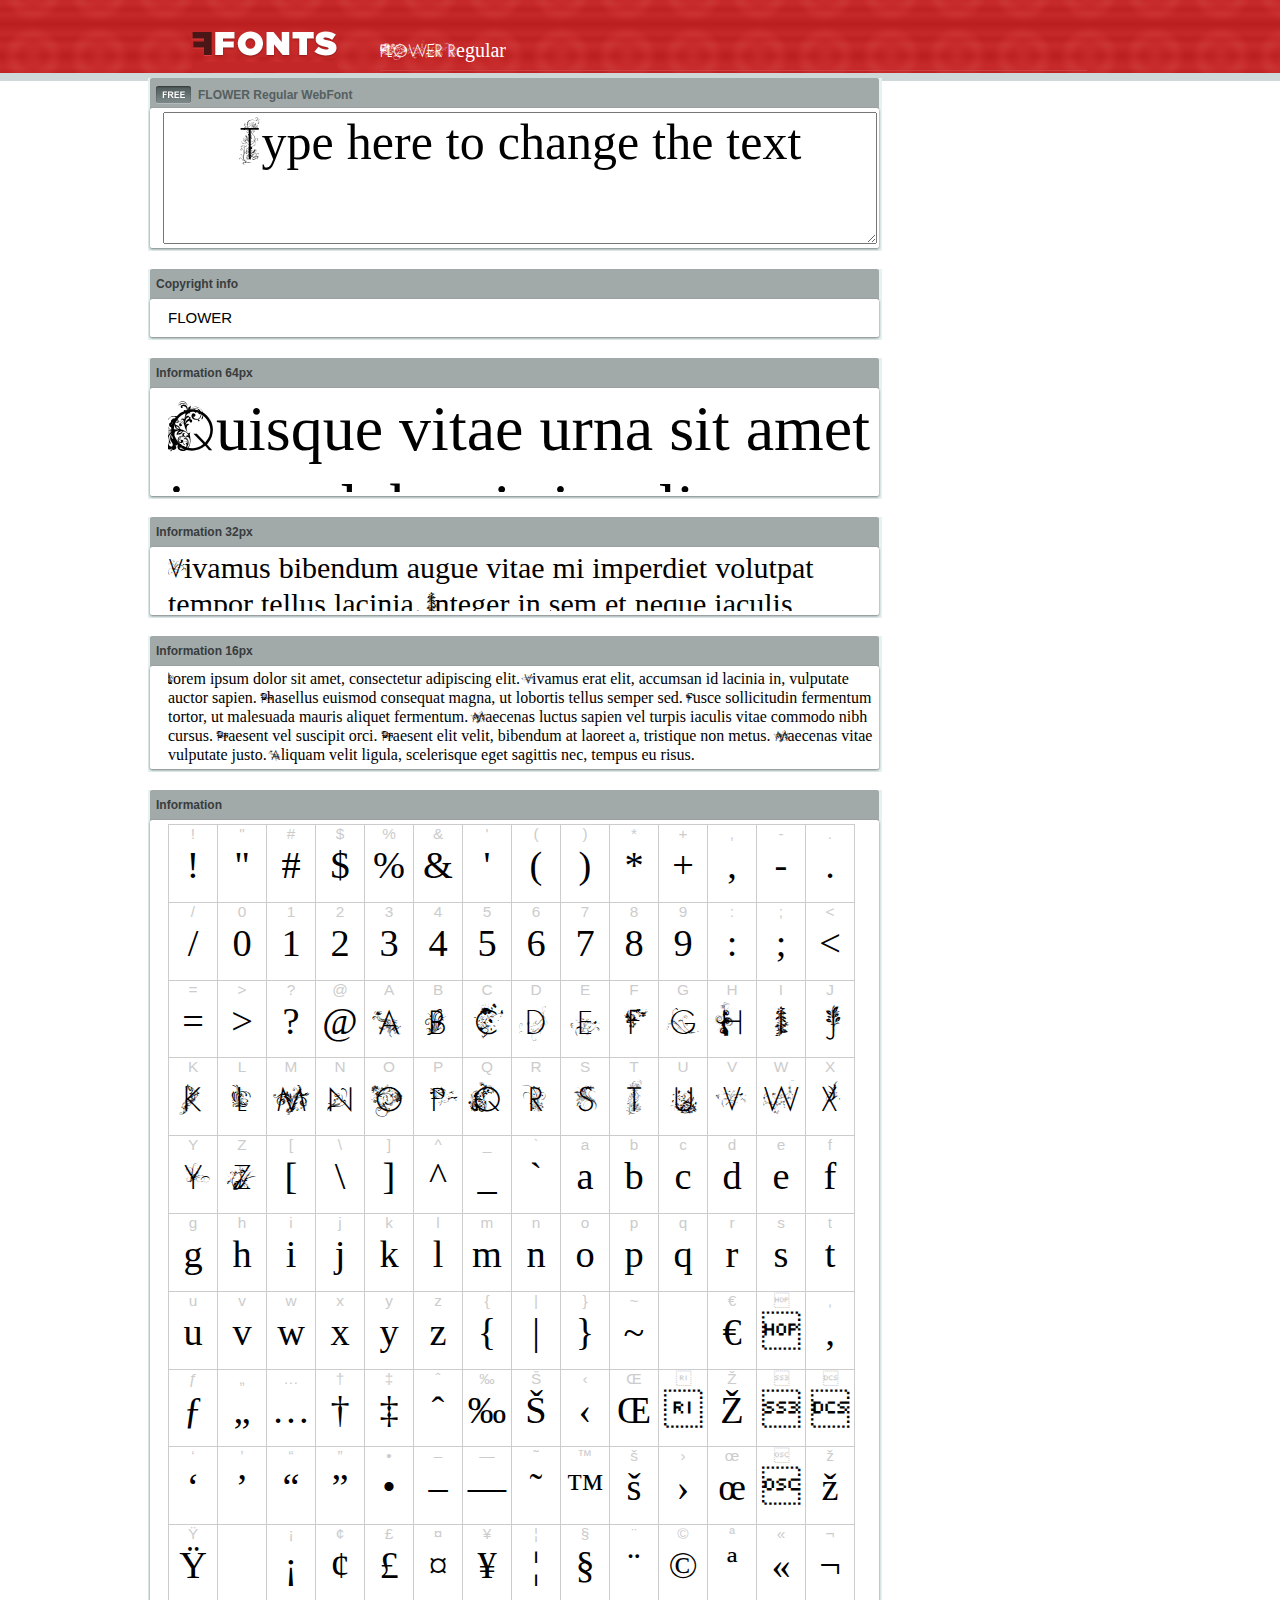
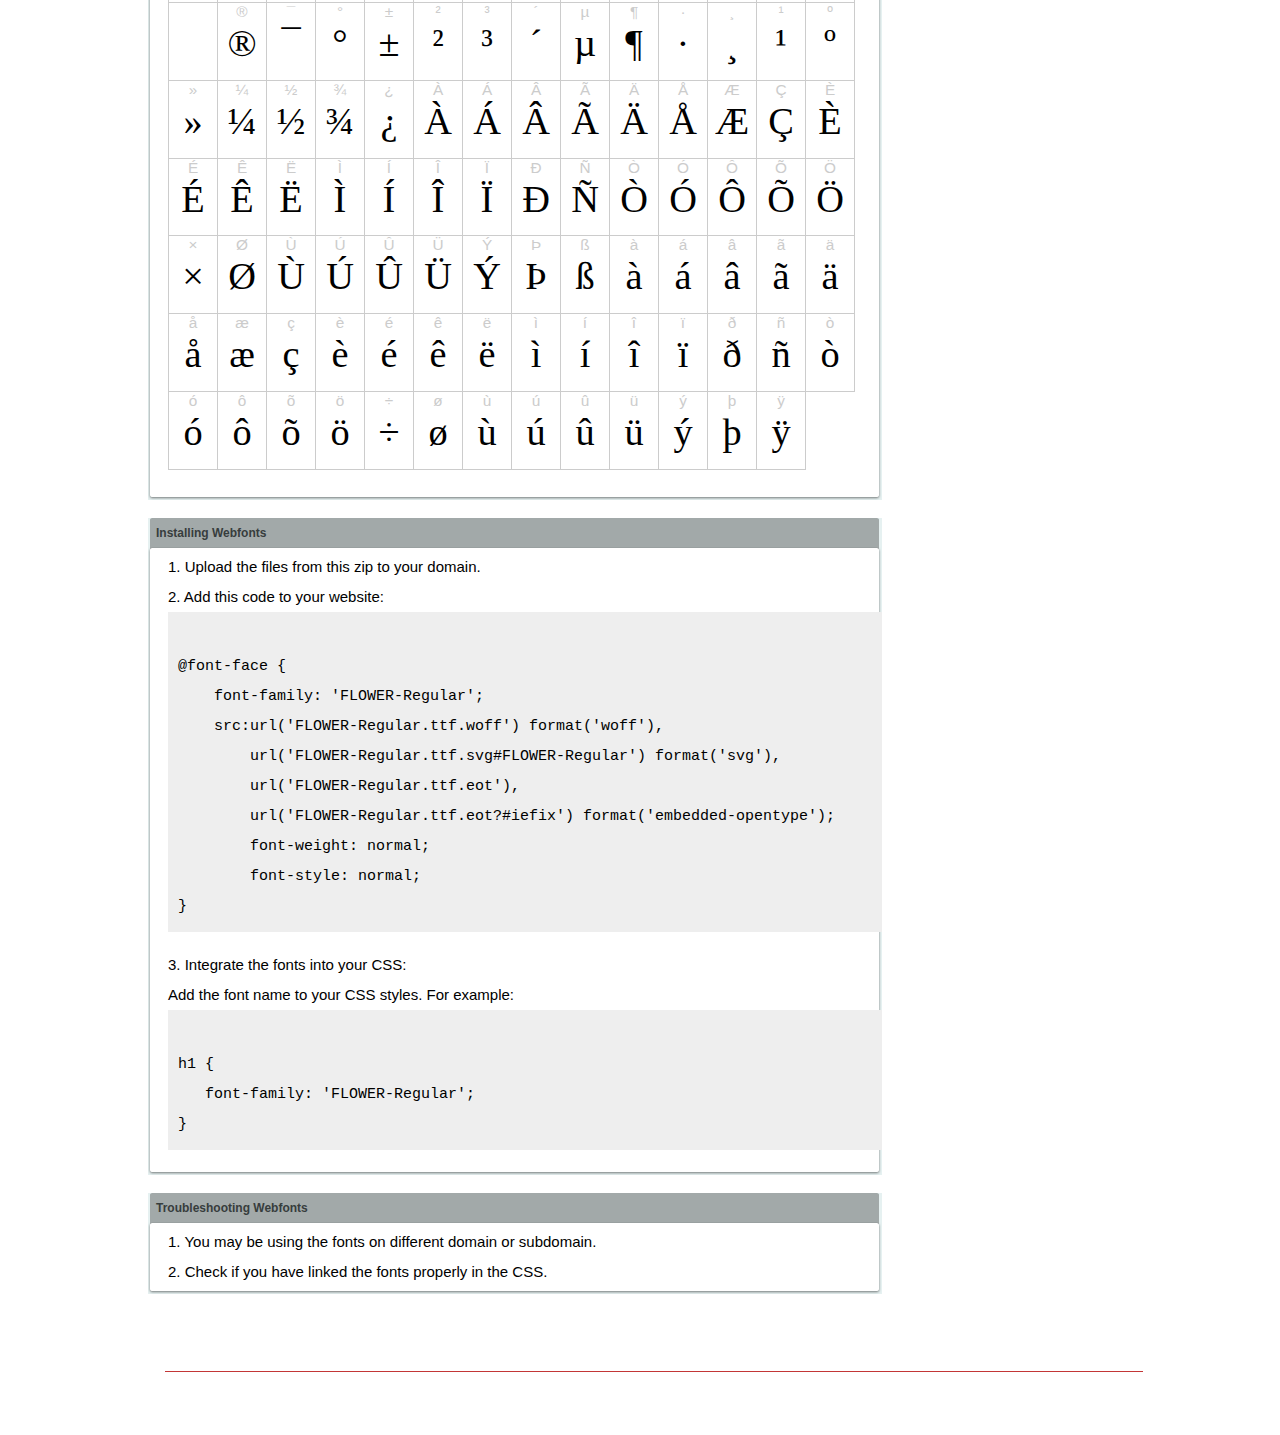
<file: webfonts_FLOWER-Regular/example.html>
<!DOCTYPE html PUBLIC "-//W3C//DTD XHTML 1.0 Transitional//EN" "http://www.w3.org/TR/xhtml1/DTD/xhtml1-transitional.dtd">
<html xmlns="http://www.w3.org/1999/xhtml">
<head>
<meta http-equiv="Content-Type" content="text/html; charset=UTF-8" />
<title>FLOWER Regular WebFont</title>
<meta name="description" content="FLOWER Regular WebFont" />
<meta name="keywords" content="FLOWER Regular WebFont" />
<style type="text/css">
@font-face {
  font-family: 'FLOWER-Regular';
    src:  url('FLOWER-Regular.ttf.woff') format('woff'),
    url('FLOWER-Regular.ttf.svg#FLOWER-Regular') format('svg'),
    url('FLOWER-Regular.ttf.eot'),
    url('FLOWER-Regular.eot?#iefix') format('embedded-opentype'); 
    font-weight: normal;
    font-style: normal;
}.examplefontl {
  font-family: 'FLOWER-Regular';  
  color: black;
}
.examplefont {
  padding-bottom: 2em;
  overflow: hidden; 
  text-align: center;
}
.examplefont div {
  float: left;
  border: 1px solid #ccc;
  text-align: center;
  width: 1.25em;
  height: 2em;
  margin-right: -1px;
  margin-bottom: -1px;
  font-size: 3.2em; 
}
.examplefont div .defaultC {
  color: #ccc;
  font-family: arial, sans-serif;
  font-size: .4em;
  display: block;
}
*{margin:0;padding:0;}
body{margin:0px;padding:0px;background:#FFFFFF url(images/bgtile.gif?1) repeat-x;font-family:Arial, Helvetica, sans-serif;}
#header{background:url(images/headertile.gif);height:73px;margin:0px;overflow:hidden;}
#head{width:707px;float:left;height:31px;margin:39px 0 0 0;padding:0px;color:#ffffff;font-size:15px;border-bottom:1px solid #c94040;overflow:hidden;}
#head a{color:#ffffff;text-decoration:none;}
#headspan1{float:left;}
.container{width:994px;margin:0 auto;padding:0px;overflow:hidden;}
#content{width:734px;margin:5px 0px 0px 5px;float:left;padding:0px;font-size:12px;display:inline;color:#868e8e;overflow:hidden;}
.fontbox{background:url(images/fontboxtile.gif);width:734px;margin:0 0 18px 0;padding:0;overflow:hidden;}
.fontboxtop{background:url(images/fontboxtop.gif) no-repeat top left;height:18px;font-size:12px;color:#373d3d;width:718px;padding:8px;margin:0;overflow:hidden;}
.fontboxtop a{color:#373d3d;text-decoration:none;}
.fontboxspan1{background:url(images/free.gif) no-repeat;padding:2px 0 2px 42px;float:left;}
h6{background:url(images/logo.gif) top left no-repeat;width:230px;height:73px;margin:0px 0px 0px 7px;float:left;}
h6 a{display:block;height:73px;}
h6 a span{display:none;}
h1{display:inline;font-size:12px;font-weight:bold;color:#546060;padding:0px;float:left;}
.btn{border:0;margin:0;background:url('images/button.gif');background-repeat:repeat-x;color:#fff;width:127px;height:28px;font-size:17px;}
.inputsubtmi{border:1px solid #e1ebeb;border-bottom:2px solid #c7d1d1;padding:6px;margin:0 0 8px 0;}
.partner{font-size:16px;font-weight:bold;color:#000000;padding:0px;margin:39px 0px 12px 30px;}
.fontboxspan1notfree{padding:2px 0 2px 42px;float:left;}
#footer{height:123px;margin:0px;padding:0px;background:url(http://www.altfonts.com/images/foottile.gif);}
#foot{width:1005px;height:123px;background:url(http://www.altfonts.com/images/foot.gif) top left no-repeat;margin:0 auto;padding:0px;}
#copyright{height:31px;padding:28px 0 0 118px;margin:0 0 0 27px;border-bottom:1px solid #c33636;font-size:14px;color:#4a1616;}
code {
	white-space: pre;
	background-color: #eee;
	display: block;
	padding: 10px;
	margin-bottom: 18px;
	overflow: auto;
}    
</style>
</head>
<body>
<div id="header">
<div class="container">
<h6><a href="http://webfonts.ffonts.net" title="WebFonts"><span>WebFonts</span></a></h6>
<div id="head">
<span id="headspan1">
   <span style="font-family: 'FLOWER-Regular';font-size: 20px; color: white;">FLOWER Regular</span> 
</span>
</div>
</div>
</div>
<div class="container">
<div id="content">
<!-- WebFont --> 
<div class="fontbox">
<div class="fontboxtop"><span class="fontboxspan1"><h1>FLOWER Regular WebFont</h1></span></div>
 <textarea id="txtAreaTryFont" cols="" rows="2" style="font-family: 'FLOWER-Regular';width:97%; font-size: 50px; height: 130px;text-align: center;margin-left: 15px;" 
           onclick="if (this.value=='Type here to change the text') this.value=''">Type here to change the text</textarea>
<img src="images/fontboxbottom.gif" width="734" height="7" alt="" />
</div>
<div class="fontbox">
<div class="fontboxtop"><b>Copyright info</b></div>
<div style="text-align: left;margin-left:20px;color: black;font-size:15px;line-height:200%">
 FLOWER
</div>
<img src="images/fontboxbottom.gif" width="734" height="7" alt="" />
</div>
<div class="fontbox">
<div class="fontboxtop"><b>Information 64px</b></div>
<div style="font-family: 'FLOWER-Regular';margin-left:20px;font-size:64px;color:black;float: left;display: inline; overflow: hidden;height:100px;">
 Quisque vitae urna sit amet ipsum lobortis iaculis volutpat sit amet nibh. 
</div>
<img src="images/fontboxbottom.gif" width="734" height="7" alt="" />
</div>
<div class="fontbox">
<div class="fontboxtop"><b>Information 32px</b></div>
<div style="font-family: 'FLOWER-Regular';margin-left:20px;font-size:30px;color:black;float: left;display: inline; overflow: hidden;height:60px;">
 Vivamus bibendum augue vitae mi imperdiet volutpat tempor tellus lacinia. Integer in sem et neque iaculis malesuada. 
</div>
<img src="images/fontboxbottom.gif" width="734" height="7" alt="" />
</div>
<div class="fontbox">
<div class="fontboxtop"><b>Information 16px</b></div>
<div style="font-family: 'FLOWER-Regular';margin-left:20px;font-size:16px;color:black;float: left;display: inline; overflow: hidden;">
 Lorem ipsum dolor sit amet, consectetur adipiscing elit. Vivamus erat elit, accumsan id lacinia in, vulputate auctor sapien. Phasellus euismod consequat magna, ut lobortis tellus semper sed. Fusce sollicitudin fermentum tortor, ut malesuada mauris aliquet fermentum. Maecenas luctus sapien vel turpis iaculis vitae commodo nibh cursus. Praesent vel suscipit orci. Praesent elit velit, bibendum at laoreet a, tristique non metus. Maecenas vitae vulputate justo. Aliquam velit ligula, scelerisque eget sagittis nec, tempus eu risus. 
</div>
<img src="images/fontboxbottom.gif" width="734" height="7" alt="" />
</div>
<div class="fontbox">
<div class="fontboxtop"><b>Information</b></div>
<div class="examplefont examplefontl" style="text-align: center;margin-left:20px;">
 <div><span class="defaultC">&#33;</span><span>&#33;</span></div><div><span class="defaultC">&#34;</span><span>&#34;</span></div><div><span class="defaultC">&#35;</span><span>&#35;</span></div><div><span class="defaultC">&#36;</span><span>&#36;</span></div><div><span class="defaultC">&#37;</span><span>&#37;</span></div><div><span class="defaultC">&#38;</span><span>&#38;</span></div><div><span class="defaultC">&#39;</span><span>&#39;</span></div><div><span class="defaultC">&#40;</span><span>&#40;</span></div><div><span class="defaultC">&#41;</span><span>&#41;</span></div><div><span class="defaultC">&#42;</span><span>&#42;</span></div><div><span class="defaultC">&#43;</span><span>&#43;</span></div><div><span class="defaultC">&#44;</span><span>&#44;</span></div><div><span class="defaultC">&#45;</span><span>&#45;</span></div><div><span class="defaultC">&#46;</span><span>&#46;</span></div><div><span class="defaultC">&#47;</span><span>&#47;</span></div><div><span class="defaultC">&#48;</span><span>&#48;</span></div><div><span class="defaultC">&#49;</span><span>&#49;</span></div><div><span class="defaultC">&#50;</span><span>&#50;</span></div><div><span class="defaultC">&#51;</span><span>&#51;</span></div><div><span class="defaultC">&#52;</span><span>&#52;</span></div><div><span class="defaultC">&#53;</span><span>&#53;</span></div><div><span class="defaultC">&#54;</span><span>&#54;</span></div><div><span class="defaultC">&#55;</span><span>&#55;</span></div><div><span class="defaultC">&#56;</span><span>&#56;</span></div><div><span class="defaultC">&#57;</span><span>&#57;</span></div><div><span class="defaultC">&#58;</span><span>&#58;</span></div><div><span class="defaultC">&#59;</span><span>&#59;</span></div><div><span class="defaultC">&#60;</span><span>&#60;</span></div><div><span class="defaultC">&#61;</span><span>&#61;</span></div><div><span class="defaultC">&#62;</span><span>&#62;</span></div><div><span class="defaultC">&#63;</span><span>&#63;</span></div><div><span class="defaultC">&#64;</span><span>&#64;</span></div><div><span class="defaultC">&#65;</span><span>&#65;</span></div><div><span class="defaultC">&#66;</span><span>&#66;</span></div><div><span class="defaultC">&#67;</span><span>&#67;</span></div><div><span class="defaultC">&#68;</span><span>&#68;</span></div><div><span class="defaultC">&#69;</span><span>&#69;</span></div><div><span class="defaultC">&#70;</span><span>&#70;</span></div><div><span class="defaultC">&#71;</span><span>&#71;</span></div><div><span class="defaultC">&#72;</span><span>&#72;</span></div><div><span class="defaultC">&#73;</span><span>&#73;</span></div><div><span class="defaultC">&#74;</span><span>&#74;</span></div><div><span class="defaultC">&#75;</span><span>&#75;</span></div><div><span class="defaultC">&#76;</span><span>&#76;</span></div><div><span class="defaultC">&#77;</span><span>&#77;</span></div><div><span class="defaultC">&#78;</span><span>&#78;</span></div><div><span class="defaultC">&#79;</span><span>&#79;</span></div><div><span class="defaultC">&#80;</span><span>&#80;</span></div><div><span class="defaultC">&#81;</span><span>&#81;</span></div><div><span class="defaultC">&#82;</span><span>&#82;</span></div><div><span class="defaultC">&#83;</span><span>&#83;</span></div><div><span class="defaultC">&#84;</span><span>&#84;</span></div><div><span class="defaultC">&#85;</span><span>&#85;</span></div><div><span class="defaultC">&#86;</span><span>&#86;</span></div><div><span class="defaultC">&#87;</span><span>&#87;</span></div><div><span class="defaultC">&#88;</span><span>&#88;</span></div><div><span class="defaultC">&#89;</span><span>&#89;</span></div><div><span class="defaultC">&#90;</span><span>&#90;</span></div><div><span class="defaultC">&#91;</span><span>&#91;</span></div><div><span class="defaultC">&#92;</span><span>&#92;</span></div><div><span class="defaultC">&#93;</span><span>&#93;</span></div><div><span class="defaultC">&#94;</span><span>&#94;</span></div><div><span class="defaultC">&#95;</span><span>&#95;</span></div><div><span class="defaultC">&#96;</span><span>&#96;</span></div><div><span class="defaultC">&#97;</span><span>&#97;</span></div><div><span class="defaultC">&#98;</span><span>&#98;</span></div><div><span class="defaultC">&#99;</span><span>&#99;</span></div><div><span class="defaultC">&#100;</span><span>&#100;</span></div><div><span class="defaultC">&#101;</span><span>&#101;</span></div><div><span class="defaultC">&#102;</span><span>&#102;</span></div><div><span class="defaultC">&#103;</span><span>&#103;</span></div><div><span class="defaultC">&#104;</span><span>&#104;</span></div><div><span class="defaultC">&#105;</span><span>&#105;</span></div><div><span class="defaultC">&#106;</span><span>&#106;</span></div><div><span class="defaultC">&#107;</span><span>&#107;</span></div><div><span class="defaultC">&#108;</span><span>&#108;</span></div><div><span class="defaultC">&#109;</span><span>&#109;</span></div><div><span class="defaultC">&#110;</span><span>&#110;</span></div><div><span class="defaultC">&#111;</span><span>&#111;</span></div><div><span class="defaultC">&#112;</span><span>&#112;</span></div><div><span class="defaultC">&#113;</span><span>&#113;</span></div><div><span class="defaultC">&#114;</span><span>&#114;</span></div><div><span class="defaultC">&#115;</span><span>&#115;</span></div><div><span class="defaultC">&#116;</span><span>&#116;</span></div><div><span class="defaultC">&#117;</span><span>&#117;</span></div><div><span class="defaultC">&#118;</span><span>&#118;</span></div><div><span class="defaultC">&#119;</span><span>&#119;</span></div><div><span class="defaultC">&#120;</span><span>&#120;</span></div><div><span class="defaultC">&#121;</span><span>&#121;</span></div><div><span class="defaultC">&#122;</span><span>&#122;</span></div><div><span class="defaultC">&#123;</span><span>&#123;</span></div><div><span class="defaultC">&#124;</span><span>&#124;</span></div><div><span class="defaultC">&#125;</span><span>&#125;</span></div><div><span class="defaultC">&#126;</span><span>&#126;</span></div><div><span class="defaultC">&#127;</span><span>&#127;</span></div><div><span class="defaultC">&#128;</span><span>&#128;</span></div><div><span class="defaultC">&#129;</span><span>&#129;</span></div><div><span class="defaultC">&#130;</span><span>&#130;</span></div><div><span class="defaultC">&#131;</span><span>&#131;</span></div><div><span class="defaultC">&#132;</span><span>&#132;</span></div><div><span class="defaultC">&#133;</span><span>&#133;</span></div><div><span class="defaultC">&#134;</span><span>&#134;</span></div><div><span class="defaultC">&#135;</span><span>&#135;</span></div><div><span class="defaultC">&#136;</span><span>&#136;</span></div><div><span class="defaultC">&#137;</span><span>&#137;</span></div><div><span class="defaultC">&#138;</span><span>&#138;</span></div><div><span class="defaultC">&#139;</span><span>&#139;</span></div><div><span class="defaultC">&#140;</span><span>&#140;</span></div><div><span class="defaultC">&#141;</span><span>&#141;</span></div><div><span class="defaultC">&#142;</span><span>&#142;</span></div><div><span class="defaultC">&#143;</span><span>&#143;</span></div><div><span class="defaultC">&#144;</span><span>&#144;</span></div><div><span class="defaultC">&#145;</span><span>&#145;</span></div><div><span class="defaultC">&#146;</span><span>&#146;</span></div><div><span class="defaultC">&#147;</span><span>&#147;</span></div><div><span class="defaultC">&#148;</span><span>&#148;</span></div><div><span class="defaultC">&#149;</span><span>&#149;</span></div><div><span class="defaultC">&#150;</span><span>&#150;</span></div><div><span class="defaultC">&#151;</span><span>&#151;</span></div><div><span class="defaultC">&#152;</span><span>&#152;</span></div><div><span class="defaultC">&#153;</span><span>&#153;</span></div><div><span class="defaultC">&#154;</span><span>&#154;</span></div><div><span class="defaultC">&#155;</span><span>&#155;</span></div><div><span class="defaultC">&#156;</span><span>&#156;</span></div><div><span class="defaultC">&#157;</span><span>&#157;</span></div><div><span class="defaultC">&#158;</span><span>&#158;</span></div><div><span class="defaultC">&#159;</span><span>&#159;</span></div><div><span class="defaultC">&#160;</span><span>&#160;</span></div><div><span class="defaultC">&#161;</span><span>&#161;</span></div><div><span class="defaultC">&#162;</span><span>&#162;</span></div><div><span class="defaultC">&#163;</span><span>&#163;</span></div><div><span class="defaultC">&#164;</span><span>&#164;</span></div><div><span class="defaultC">&#165;</span><span>&#165;</span></div><div><span class="defaultC">&#166;</span><span>&#166;</span></div><div><span class="defaultC">&#167;</span><span>&#167;</span></div><div><span class="defaultC">&#168;</span><span>&#168;</span></div><div><span class="defaultC">&#169;</span><span>&#169;</span></div><div><span class="defaultC">&#170;</span><span>&#170;</span></div><div><span class="defaultC">&#171;</span><span>&#171;</span></div><div><span class="defaultC">&#172;</span><span>&#172;</span></div><div><span class="defaultC">&#173;</span><span>&#173;</span></div><div><span class="defaultC">&#174;</span><span>&#174;</span></div><div><span class="defaultC">&#175;</span><span>&#175;</span></div><div><span class="defaultC">&#176;</span><span>&#176;</span></div><div><span class="defaultC">&#177;</span><span>&#177;</span></div><div><span class="defaultC">&#178;</span><span>&#178;</span></div><div><span class="defaultC">&#179;</span><span>&#179;</span></div><div><span class="defaultC">&#180;</span><span>&#180;</span></div><div><span class="defaultC">&#181;</span><span>&#181;</span></div><div><span class="defaultC">&#182;</span><span>&#182;</span></div><div><span class="defaultC">&#183;</span><span>&#183;</span></div><div><span class="defaultC">&#184;</span><span>&#184;</span></div><div><span class="defaultC">&#185;</span><span>&#185;</span></div><div><span class="defaultC">&#186;</span><span>&#186;</span></div><div><span class="defaultC">&#187;</span><span>&#187;</span></div><div><span class="defaultC">&#188;</span><span>&#188;</span></div><div><span class="defaultC">&#189;</span><span>&#189;</span></div><div><span class="defaultC">&#190;</span><span>&#190;</span></div><div><span class="defaultC">&#191;</span><span>&#191;</span></div><div><span class="defaultC">&#192;</span><span>&#192;</span></div><div><span class="defaultC">&#193;</span><span>&#193;</span></div><div><span class="defaultC">&#194;</span><span>&#194;</span></div><div><span class="defaultC">&#195;</span><span>&#195;</span></div><div><span class="defaultC">&#196;</span><span>&#196;</span></div><div><span class="defaultC">&#197;</span><span>&#197;</span></div><div><span class="defaultC">&#198;</span><span>&#198;</span></div><div><span class="defaultC">&#199;</span><span>&#199;</span></div><div><span class="defaultC">&#200;</span><span>&#200;</span></div><div><span class="defaultC">&#201;</span><span>&#201;</span></div><div><span class="defaultC">&#202;</span><span>&#202;</span></div><div><span class="defaultC">&#203;</span><span>&#203;</span></div><div><span class="defaultC">&#204;</span><span>&#204;</span></div><div><span class="defaultC">&#205;</span><span>&#205;</span></div><div><span class="defaultC">&#206;</span><span>&#206;</span></div><div><span class="defaultC">&#207;</span><span>&#207;</span></div><div><span class="defaultC">&#208;</span><span>&#208;</span></div><div><span class="defaultC">&#209;</span><span>&#209;</span></div><div><span class="defaultC">&#210;</span><span>&#210;</span></div><div><span class="defaultC">&#211;</span><span>&#211;</span></div><div><span class="defaultC">&#212;</span><span>&#212;</span></div><div><span class="defaultC">&#213;</span><span>&#213;</span></div><div><span class="defaultC">&#214;</span><span>&#214;</span></div><div><span class="defaultC">&#215;</span><span>&#215;</span></div><div><span class="defaultC">&#216;</span><span>&#216;</span></div><div><span class="defaultC">&#217;</span><span>&#217;</span></div><div><span class="defaultC">&#218;</span><span>&#218;</span></div><div><span class="defaultC">&#219;</span><span>&#219;</span></div><div><span class="defaultC">&#220;</span><span>&#220;</span></div><div><span class="defaultC">&#221;</span><span>&#221;</span></div><div><span class="defaultC">&#222;</span><span>&#222;</span></div><div><span class="defaultC">&#223;</span><span>&#223;</span></div><div><span class="defaultC">&#224;</span><span>&#224;</span></div><div><span class="defaultC">&#225;</span><span>&#225;</span></div><div><span class="defaultC">&#226;</span><span>&#226;</span></div><div><span class="defaultC">&#227;</span><span>&#227;</span></div><div><span class="defaultC">&#228;</span><span>&#228;</span></div><div><span class="defaultC">&#229;</span><span>&#229;</span></div><div><span class="defaultC">&#230;</span><span>&#230;</span></div><div><span class="defaultC">&#231;</span><span>&#231;</span></div><div><span class="defaultC">&#232;</span><span>&#232;</span></div><div><span class="defaultC">&#233;</span><span>&#233;</span></div><div><span class="defaultC">&#234;</span><span>&#234;</span></div><div><span class="defaultC">&#235;</span><span>&#235;</span></div><div><span class="defaultC">&#236;</span><span>&#236;</span></div><div><span class="defaultC">&#237;</span><span>&#237;</span></div><div><span class="defaultC">&#238;</span><span>&#238;</span></div><div><span class="defaultC">&#239;</span><span>&#239;</span></div><div><span class="defaultC">&#240;</span><span>&#240;</span></div><div><span class="defaultC">&#241;</span><span>&#241;</span></div><div><span class="defaultC">&#242;</span><span>&#242;</span></div><div><span class="defaultC">&#243;</span><span>&#243;</span></div><div><span class="defaultC">&#244;</span><span>&#244;</span></div><div><span class="defaultC">&#245;</span><span>&#245;</span></div><div><span class="defaultC">&#246;</span><span>&#246;</span></div><div><span class="defaultC">&#247;</span><span>&#247;</span></div><div><span class="defaultC">&#248;</span><span>&#248;</span></div><div><span class="defaultC">&#249;</span><span>&#249;</span></div><div><span class="defaultC">&#250;</span><span>&#250;</span></div><div><span class="defaultC">&#251;</span><span>&#251;</span></div><div><span class="defaultC">&#252;</span><span>&#252;</span></div><div><span class="defaultC">&#253;</span><span>&#253;</span></div><div><span class="defaultC">&#254;</span><span>&#254;</span></div><div><span class="defaultC">&#255;</span><span>&#255;</span></div> 
</div>
<img src="images/fontboxbottom.gif" width="734" height="7" alt="" />
</div>
<div class="fontbox">
<div class="fontboxtop"><b>Installing Webfonts</b></div>
<div style="text-align: left;margin-left:20px;color: black;font-size:15px;line-height:200%">
1. Upload the files from this zip to your domain.<br />
2. Add this code to your website:<br />
<code>
@font-face {
    font-family: 'FLOWER-Regular';
    src:url('FLOWER-Regular.ttf.woff') format('woff'),
        url('FLOWER-Regular.ttf.svg#FLOWER-Regular') format('svg'),
        url('FLOWER-Regular.ttf.eot'),
        url('FLOWER-Regular.ttf.eot?#iefix') format('embedded-opentype'); 
        font-weight: normal;
        font-style: normal;
}
</code>
3. Integrate the fonts into your CSS:<br />
Add the font name to your CSS styles. For example:
<code>
h1 { 
   font-family: 'FLOWER-Regular';
}  
</code>
</div>
<img src="images/fontboxbottom.gif" width="734" height="7" alt="" />
</div>
<div class="fontbox">
<div class="fontboxtop"><b>Troubleshooting Webfonts</b></div>
<div style="text-align: left;margin-left:20px;color: black;font-size:15px;line-height:200%">
1. You may be using the fonts on different domain or subdomain.<Br />
2. Check if you have linked the fonts properly in the CSS.<Br />
</div>
<img src="images/fontboxbottom.gif" width="734" height="7" alt="" />
</div>
</div>
</div>
<div id="footer">
<div id="foot">
<div id="copyright" style="font-size:11px;color:white;">&copy; - <a href="http://www.ffonts.net" title="Free Fonts" style="color:white;">Free Fonts by www.FFonts.net</a> - </div>
</div>
</div>

</body>
</html>
</file>
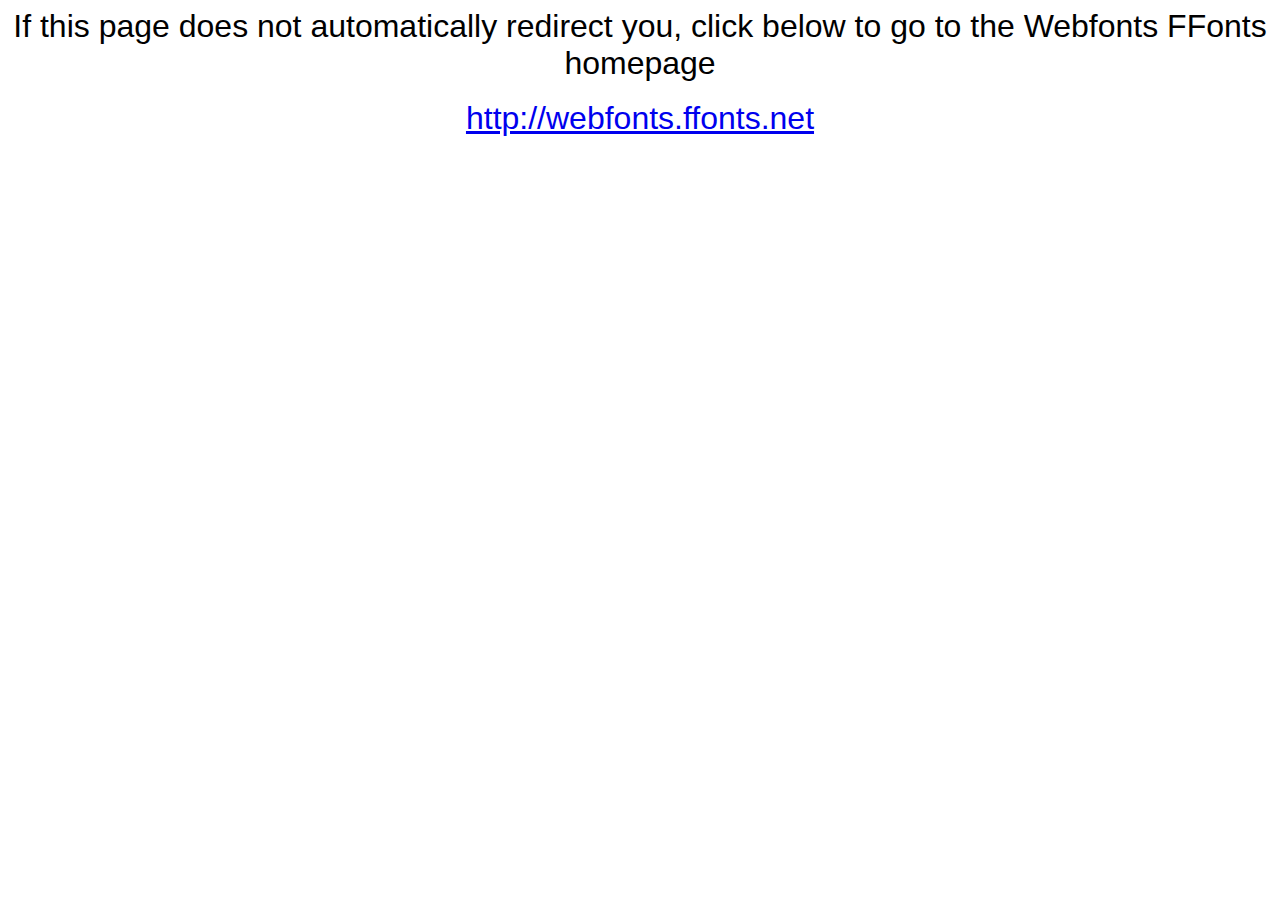
<file: webfonts_FLOWER-Regular/webfonts.ffonts.net.htm>
<HTML>
<HEAD>
<TITLE>Webfonts www.FFonts.net - Redirect</TITLE>
<meta http-equiv="refresh" content="1;url=http://webfonts.ffonts.net">
<script language="javascript">
<!-- 
//location.replace("http://webfonts.ffonts.net");
-->
</script>
</HEAD>

<BODY>
<CENTER>

<FONT FACE="Arial, Sans Serif, Verdana" SIZE=6>If this page does not automatically redirect you, click below to go to the Webfonts FFonts homepage</FONT>
<BR><BR>
<FONT FACE="Arial, Sans Serif, Verdana" SIZE=6><A HREF="http://webfonts.ffonts.net" TARGET="_top">http://webfonts.ffonts.net</A></FONT>

</CENTER>
</BODY>
</HTML>
</file>
